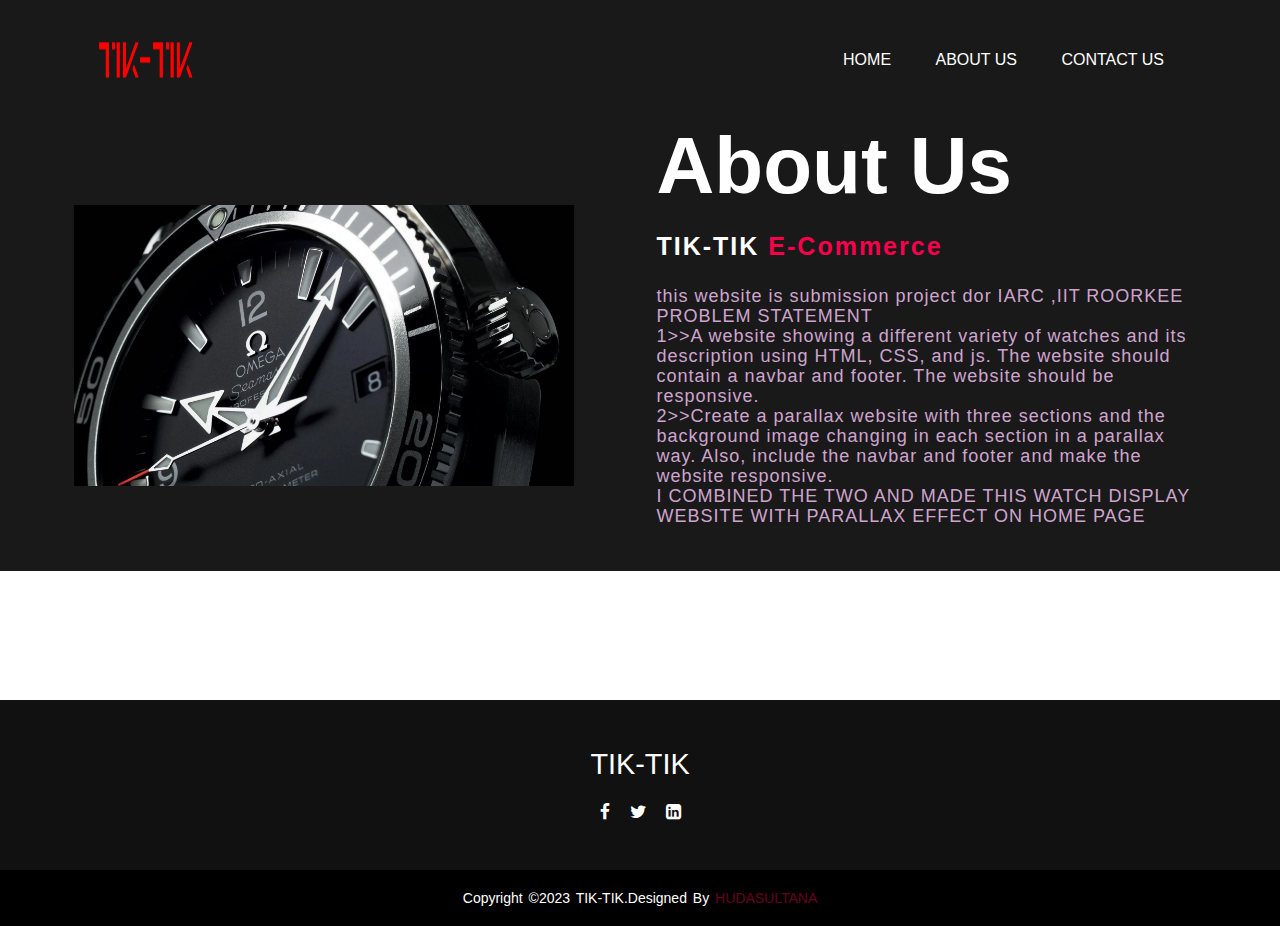
<file: aboutus.html>
<!DOCTYPE html>
<html lang="en">
<head>
    <title>About Us Section</title>
    <link rel="stylesheet" type="text/css" href="style.css">
    
    <link rel="preconnect" href="https://fonts.googleapis.com">
    <link rel="preconnect" href="https://fonts.gstatic.com" crossorigin>
    <link href="https://fonts.googleapis.com/css2?    ">

</head>
<body>
    <section class="about">
        <div class="navbar">
            <img src="logo2.png" class="logo"> 
              <ul>
               <li><a href="index.html">HOME </a></li>
               <li><a href="aboutus.html" class="active">ABOUT US  </a></li>
               <li><a href="contact.html">CONTACT US </a></li>
               
       
       
               </ul></div>
        <div class="main">
            <img src="contactnow.webp" class="image">
            <div class="about-text">
                <h1>About Us</h1>
                <h5>TIK-TIK<span> e-commerce</span></h5>
                <p>this website is submission project dor IARC ,IIT ROORKEE<br>PROBLEM STATEMENT<br>1>>A website showing a different variety of watches and its
                    description using HTML, CSS, and js. The website should
                    contain a navbar and footer. The website should be
                    responsive.<br>2>>Create a parallax website with three sections and the
                    background image changing in each section in a parallax
                    way. Also, include the navbar and footer and make the
                    website responsive.<br> I COMBINED THE TWO AND MADE THIS WATCH DISPLAY WEBSITE WITH PARALLAX EFFECT ON HOME PAGE</p>
            </div>
        </div>
    </section>
    
</body>
</html>
<!DOCTYPE html>
<html lang="en">
<head>
    <meta charset="UTF-8">
    <meta http-equiv="X-UA-Compatible" content="IE=edge">
    <meta name="viewport" content="width=device-width, initial-scale=1.0">
    <title>footer</title>
    <link rel="stylesheet" href="https://stackpath.bootstrapcdn.com/font-awesome/4.7.0/css/font-awesome.min.css">
</head>
<style>*{margin:0;
padding:0;
box-sizing:border-box;}
body{ background:white;}
footer{
    position: absolute;
    bottom: 0;
    left: 0;
    right: 0;
    background: #111;
    height:auto;
    width:100wv;
    font-family: "Open Sans";
    padding-top: 40px;
    color:#fff;
    height: 200px;
}
.footer-content {
    display: flex;
    align-items: center;
    justify-content: center;
    flex-direction: column;
    text-align: center;
}
.footer-content h3{
    font-size: 1.8rem;
    font-weight: 400;
    text-transform: capitalize;
    line-height: 3rem;

}
.footer-content p{
    max-width: 500px;
margin: 10px auto;
    text-transform: capitalize;
    line-height: 28px;

}
.socials{ 
    list-style: none;
    display: flex;
    align-items: center;
    justify-content: center;
    margin: 1rem 0 3rem 0;
}
.socials li{
    margin:0 10px;
}
.socials a{
    text-decoration: none;
    color: #fff;
}
.socials a i{
    font-size: 1.1rem;
    transition: color .4s ease;
}
.socials a:hover i{
    color:#61e0cf;
}
.footer-bottom{
    background: #000;
    width: 100vw;
    padding: 20px 0;
    text-align: center;
}
.footer-bottom p{
    font-size: 14px;
    word-spacing: 2px;
    text-transform: capitalize;
}
.footer-bottom  span{
    text-transform: uppercase;
    opacity: .4;
    font-weight: 200;

}

</style>
<body>
    
    <footer>
        <div class="footer-content">
            <h3> TIK-TIK </h3>
        
       <ul class="socials">
        <li> <a href="#">
            <i class="fa fa-facebook"></i>
        </a></li>
        <li> <a href="#">
            <i class="fa fa-twitter"></i>
        </a></li>
        <li> <a href="https://www.linkedin.com/in/huda-sultana-khan-992497260">
            <i class="fa fa-linkedin-square"></i>
        </a></li>
       </ul> </div>
       <div class="footer-bottom">
        <p>copyright &copy;2023 TIK-TIK.designed by <span>HUDASULTANA</span></p>
       </div>
    </footer>
</body>
</html>
</file>
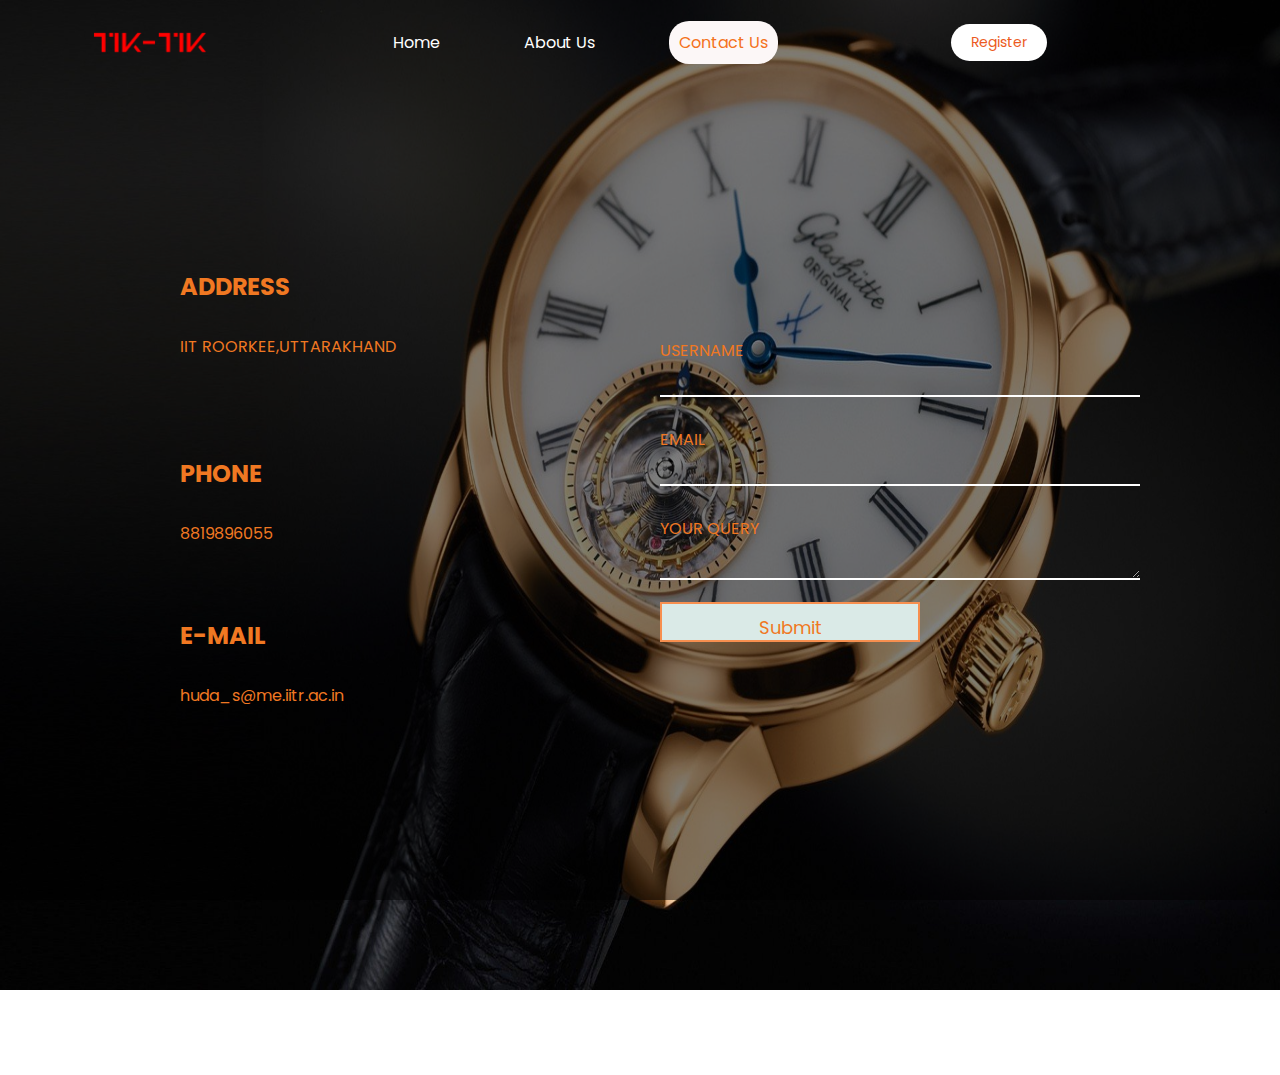
<file: contact.html>
<!DOCTYPE html>
<html lang="en">

<head>
    <meta charset="UTF-8">
    <meta name="viewport" content="width=device-width, initial-scale=1.0">
    <meta http-equiv="X-UA-Compatible" content="ie=edge">
    <title>Navigation</title>
    <style>
        
        nav{
            display: flex;
            align-items: center;
            justify-content: space-between;
            padding: 20px 7%;
        }
        .logo{
            width: 120px;
            cursor: pointer;
        }
        .navlinks li{
            list-style: none;
            display: inline-block;
            margin: 10px 30px;
           
        }
        .navlinks li a{
            text-decoration: none;
            color: white;
             border-radius: 20px;
            padding: 10px;
        }
        nav ul a:hover ,
        nav ul a.active{
          color: rgb(244, 114, 32); 
          background:rgb(252, 247, 247);
          border-radius: 20px;
          padding: 10px;
        }
        
        .register{
            background: white;
            color: rgb(236, 90, 33);
            padding: 8px 20px;
            border-radius: 20px;
            text-decoration: none;
            font-size: 14px;
        }

        
    </style>
</head>

<body>
    <div class="header">
        <nav >
            <img src="logo2.png" class="logo">
            <ul class="navlinks">
                <li><a href="index.html" >Home</a></li>
                <li><a href="aboutus.html">About Us</a></li>
                <li><a href="contact.html" class="active">Contact Us</a></li>
            
            </ul>
            <a href="#" class="register">Register</a>
            <i class="fas fa-bars"></i>
        </nav>
        </div>
</body>

</html>

<!DOCTYPE html>
<html lang="en">
<head>
    <meta charset="UTF-8">
    <meta name="viewport" content="width=device-width, initial-scale=1.0">
    <title>Document</title>
    <link href="https://fonts.googleapis.com/css2?family=Poppins&family=Roboto+Slab&display=swap" rel="stylesheet">
    
</head>
<style> 
*{
    padding: 0;
    margin: 0;
    color: #f07822;
    box-sizing: border-box;
    font-family: 'Poppins', sans-serif;
    border: none;
}
.container p{
     margin-top: 30px;
}
body{
    background-image: url('contact.jpg');
    width: 100%;
    height: 100vh;
    background-size: 100% 110vh;
    position: relative;
    background-repeat: no-repeat;
}
header{
    position: absolute;
    text-align: center;
    width: 75%;
    left: 12%;
    top: 2rem;
}
header h1{
    font-size: 30px;
}
.empty{
    width: 100%;
    height: 100vh;
    background-color: rgba(0,0,0,0.5);
    position: absolute;
    top: 0px;
    left: 0;
    z-index: -1;
}

.content{
    display: flex;
    min-height: 110vh;
}
.content section{
    margin-top: 8vh;
    margin-left: 20vh;
}
.content-form{
    margin-top: 7rem;
}
section i{
    border-radius: 50%;
    width: 40px;
    height: 40px;
    background-color: #bfebe5;
    color: black;
    text-align: center;
}
.form{
    display: flex;
    position: absolute;
    top: 0;
    left: 0;
    margin-left: 50%;
    justify-content: center;
    align-items: center;
    min-height: 110vh;
}

.form .contact-form input{
    width: 30rem;
    background-color: transparent;
    border: 0px;
    border: transparent;
    margin: 20px;
    padding: 10px;
    font-size: 18px;
    border-bottom: 2px solid #fff;
}
.form .contact-form input ~ span{
    position: absolute;
    left: 20px;
    transition: 0.9s ease-in-out;
    margin-top: 10px;
}
.form .contact-form input:focus ~span{
    transform: translateY(-20px);
    pointer-events: none;
}
.form .contact-form textarea{
    width: 30rem;
    border: 0px;
    background-color: transparent;
    margin: 20px;
    font-size: 17px;
    border-bottom: 2px solid white;
}
.form .contact-form textarea ~ span
{
    position: absolute;
    left: 20px;
    margin-top: 10px;
    transition: 0.9s ease-in-out;
}
.form .contact-form textarea:focus ~span{
    transform: translateY(-20px);
    pointer-events: none;
}
.form .contact-form input[type=submit]{
    background-color: #daeae7;
    border: 2px solid  #f78f4f;
    font-size: 18px;
    width: 50%;
    height: 40px;
    margin-top: -5px;
}
.form .contact-form input[type=submit]:hover{
    background-color: transparent;
    color:  #e7eeed;
}
.media{
    position: absolute;
    top: 85vh;
    right: 20vh;
    display: flex;
    list-style: none;
}
.media li{
    margin: 20px 30px;
}
@media screen and (max-width: 900px){
    body{
        background-repeat: repeat-y;
        overflow: auto;
    }
    header{
        position: absolute;
        left: 0;
        top: 20%;
        width: 100%;
    }
    .empty{
        height: 210vh;
    }
    .form{
        position: absolute;
        top: 100vh;
        margin-left: 10%;
    }
    .content-form{
        display: grid;
        grid-template-columns: repeat(3, 1fr);
        grid-gap: 0;
        margin-top: 53vh;
        margin-left: 10vh;
    }
    .content section{
        margin-top: 0vh;
        margin-left: 0vh;
    }
    .media{
        position: absolute;
        top: 190vh;
        right: 30px;
    }
}</style>
<body style="background-image: url('contact.jpg')">
    <div class="container">
        
        <header>
            
           
        </header>
        <div class="content">
            <div class="content-form">
                <section>
                    <i class="fa fa-map-marker fa-2x" aria-hidden="true"></i>
                    <h2>ADDRESS</h2>
                    <p>
                         IIT ROORKEE,UTTARAKHAND<br>
                         <br>
                    
                    </p>
                </section>

                <section>
                    <i class="fa fa-phone fa-2x" aria-hidden="true"></i>
                    <h2>PHONE</h2>
                    <p>8819896055</p>
                </section>

                <section>
                    <i class="fa fa-envelope fa-2x" aria-hidden="true"></i>
                    <h2>E-MAIL</h2>
                    <p>huda_s@me.iitr.ac.in</p>
                </section>
            </div>
        </div>

      <form>
        <div class="form">
            <div class="right">
              <div class="contact-form">
                  <input type="text" required>
                  <span>USERNAME</span>
              </div>
  
              <div class="contact-form">
                  <input type="E-mail" required>
                  <span>EMAIL</span>
              </div>
              <div class="contact-form">
                  <textarea name="text">
                    
                  </textarea>
                  <span> YOUR QUERY</span>
              </div>
  
              <div class="contact-form">
                  <input type="submit" name="SUBMIT">
              </div>
              </div>
            </div>
          </div>
    </form>
        <div class="media">
            <li><i class="fa fa-facebook-square fa-2x" aria-hidden="true"></i></li>
            <li><i class="fa fa-instagram fa-2x" aria-hidden="true"></i></li>
            <li><i class="fa fa-whatsapp fa-2x" aria-hidden="true"></i></li>
            <li><i class="fa fa-twitter-square fa-2x" aria-hidden="true"></i></li>
        </div>
        <div class="empty">

        </div>
    </div>    
</body>
</html>
</file>
<file: style.css>
*{
    padding: 0;
    margin: 0;
    font-family: 'Josefin Sans', sans-serif;
    box-sizing: border-box;
}
.about{
    width: 100%;
    padding: 78px 0 px;
    background-color: #191919;
}
.about img{
    height: auto;
    width: 500px;   
}
.about-text{
    width: 550px;
}
.main{    
    width: 1130 px;
    max-width: 95%;
    margin: 0 auto;
    display: flex;
    align-items: center;
    justify-content: space-around;
}
.about-text h1{
    color: white;
    font-size: 80px;
    text-transform: capitalize;
    margin-bottom: 20px
}
.about-text h5{
    color: white;
    font-size: 25px;
    text-transform: capitalize;
    margin-bottom: 25px;
    letter-spacing: 2px;
}
span{
    color: #f9004d;
}
.about-text p{
    color: #fcfc;
    letter-spacing: 1px;
    line-height:20px;
    font-size: 18px;
    margin-bottom:45px;
}
.navbar{
    width:85%;
    margin:auto;
    padding: 35px 0;
    display:flex;
    align-items: center;
    justify-content: space-between;}
    .about .logo{
        width:100px;
    height: 50px;
        cursor:pointer;}
        .navbar ul li{
            list-style: none;
            display:inline-block;
            margin: 0 20px;
            position: relative;
        }
.navbar ul li a{ text-decoration: none;
color: white;
text-transform: uppercase;
}
.navbar ul li::after
{content:'';
height: 3px;
width:0;
background: #61e0cf;
position:absolute;
left: 0;
bottom: -10px;
transition: 0.5s;
}
.navbar ul li:hover::after
{
width:100%;
}
</file>
